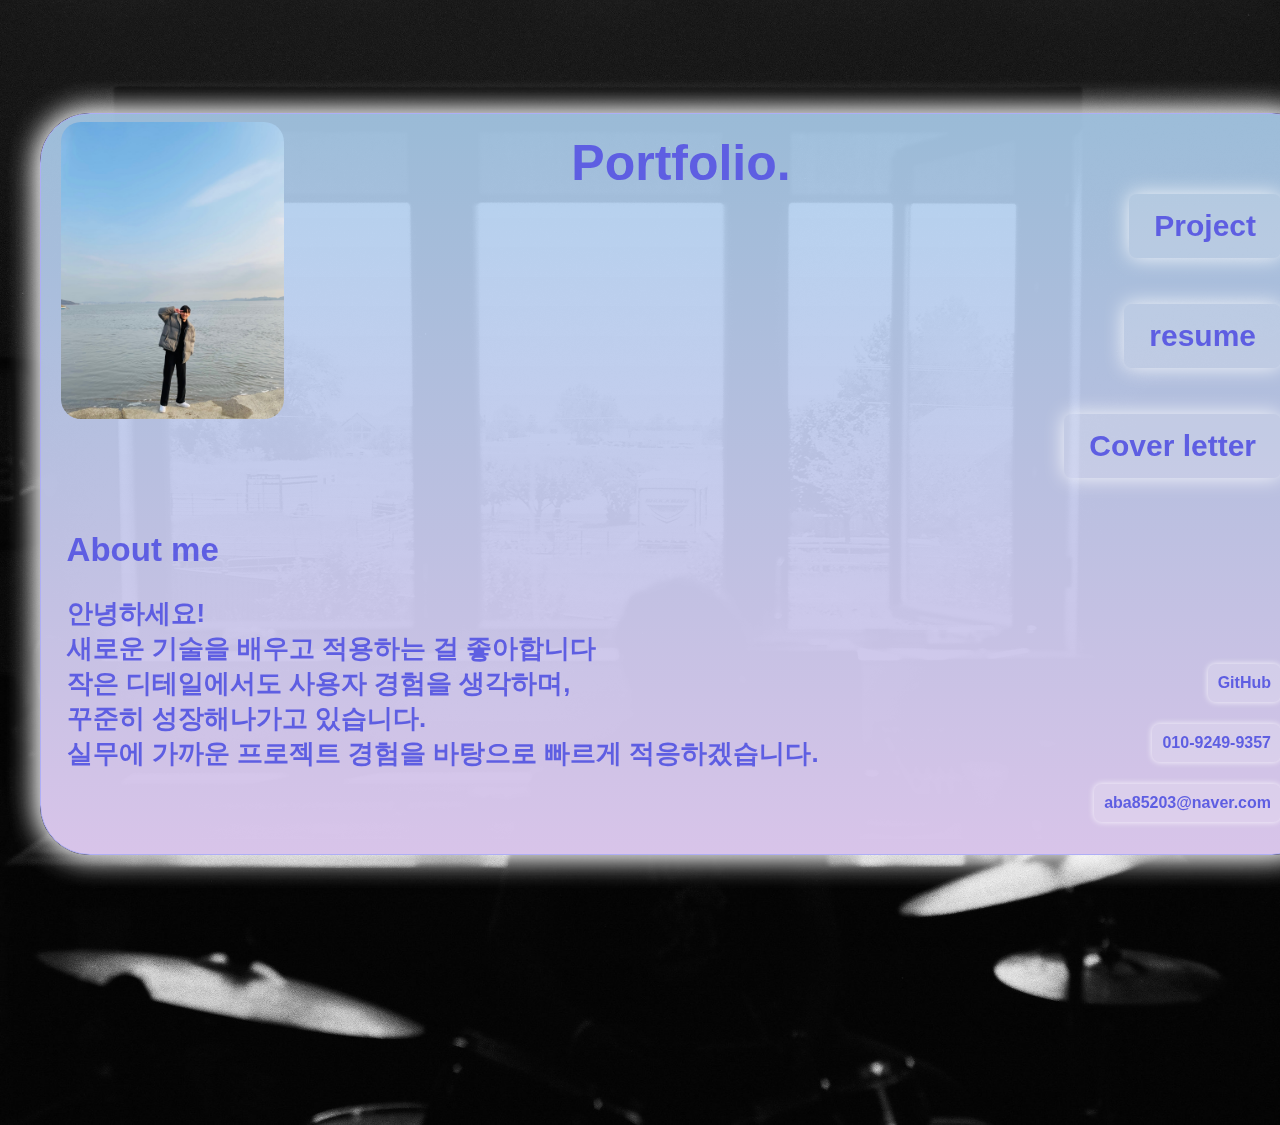
<file: card/index.html>
<!DOCTYPE html>
<html lang="ko">
<head>
  <meta charset="UTF-8" />
  <meta name="viewport" content="width=device-width, initial-scale=1.0"/>
  <title>이재준의 포트폴리오</title>
  <link rel="stylesheet" href="style.css" />
</head>
<body>
  <div class="background">
    <div class="card-container">
      <div class="card" id="flipCard">
        <div class="card-face front">
  <div class="content">
  <header>
    <div class="box shadow">
        <p>Portfolio.</p>
            <div class="About">
              <h2>About me</h2>
              <h3>안녕하세요! <br>
                새로운 기술을 배우고 적용하는 걸 좋아합니다<br>
                작은 디테일에서도 사용자 경험을 생각하며, <br>
                꾸준히 성장해나가고 있습니다.<br>
                실무에 가까운 프로젝트 경험을 바탕으로 빠르게 적응하겠습니다.</h3><br>
            </div>
            <div class="photo3">
              <img src="./images/내사진.jpg" width="50%">  
            </div>          
                <div class="project">
                  <a href="project0.html" onclick="flipAndGo(event, this.href)"> Project</a>
                </div>
                    <div class="contact1">
                      <a href="tel:01092499357">010-9249-9357</a>
                    </div>
                      <div class="contact2">      
                        <a href="mailto:aba85203@naver.com">aba85203@naver.com</a>
                      </div>
                    <div class="contact3">
                      <a href="https://github.com/Lee-jjun" target="_blank">GitHub </a>
                    </div>         
                <div class="resume">
                  <a href="resume.pdf" download>resume</a>
                </div>
              <div class="letter">
                <a href="resume.pdf" download>Cover letter</a>             
            </div>
            </div>   
      </header>
      
            </div>
          </div>
        </div>
      </div>
    </div>
  

  <script>
    function flipAndGo(e, url) {
      e.preventDefault();
      const card = document.getElementById('flipCard');
      card.classList.add('flipped');
      setTimeout(() => {
        window.location.href = url;
      }, 500); // flip 애니메이션 길이와 동일
    }
  </script>
    </body>
</html>
</file>
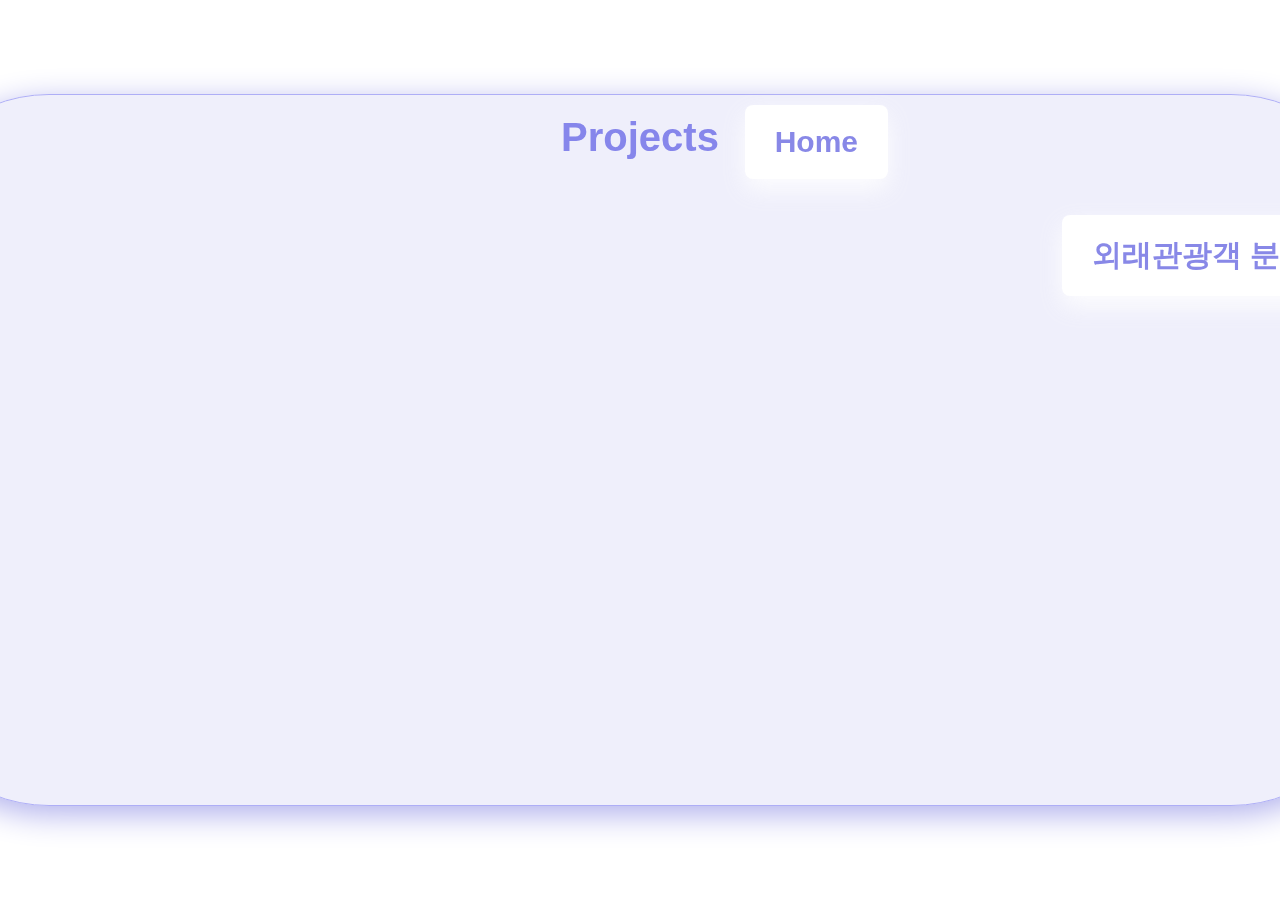
<file: portfolio/project0.html>
<!DOCTYPE html>
<html lang="ko">
<head>
    <meta charset="UTF-8">
    <meta name="viewport" content="width=device-width, initial-scale=1.0">
    <title>Document</title>
    <link rel="stylesheet" href="style0.css" />
</head>
<body>
    <header>
    <div class="box shadow">
        <p>Projects</p>
            <div class="project">     
                <a href="project1.html">외래관광객 분석</a>
            </div>
            <div class="home">
                <a href="index.html">Home</a>
            <div>
    </div>
</body>
</html>
</file>
<file: card/style.css>
a {
  color: rgb(94, 94, 226);
  text-decoration: none;
  display: inline-block;
  transition: transform 0.3s ease;
  
}


.project a {
  position: absolute;     /* 상단 우측 고정을 위해 */
  top: 80px;
  right: 40px;    
  background-color: rgba(255, 255, 255, 0.2);  /* 파란색 배경 */
  padding: 15px 25px;
  border-radius: 8px;
  box-shadow:0 0px 20px rgba(255, 255, 255, 0.89);
  font-size: 30px;
  font-weight: bold;
  transition: all 1.3s ease;
  display: inline-block;
}

.resume a {
 position: absolute;     /* 상단 우측 고정을 위해 */
 top: 190px;
 right: 40px;    
 background-color: rgba(255, 255, 255, 0.2);  /* 파란색 배경 */
 padding: 15px 25px;
 border-radius: 8px;
 box-shadow:0 0px 20px rgba(255, 255, 255, 0.89);
 font-size: 30px;
 font-weight: bold;
 transition: all 1.3s ease;
}

.letter a {
 position: absolute;     /* 상단 우측 고정을 위해 */
 top: 300px;
 right: 40px;    
 background-color: rgba(255, 255, 255, 0.2);  /* 파란색 배경 */
 padding: 15px 25px;
 border-radius: 8px;
 box-shadow:0 0px 20px rgba(255, 255, 255, 0.89);
 font-size: 30px;
 font-weight: bold;
 transition: all 1.3s ease;
}

.shadow { 
    box-shadow: 0px 0px 30px rgba(255, 255, 255, 0.89),
                0 0px 30px rgba(255, 255, 255, 0.89);
    border-radius: 50px;

  
   
}

body {
     margin: 0;
     height: 125vh;
     display: flex;
     justify-content: center;
     align-items: center;
     background: #1f1f1f; /* 뒷배경 */
     font-family: sans-serif;
     transition: opacity 0.7s ease, filter 0.7s ease;
     opacity: 1;
     filter: blur(0px);
     overflow: hidden;
     background: url('./images/뒷배경이미지3.jpg') no-repeat center center/cover;
 }


.card-container {
      perspective: 1000px; /* 3D 효과 */
    }

    .card {
      
      width: 1200px;
      height: 700px;
      transform-style: preserve-3d;
      transition: transform 1.5s; /* 애니메이션 시간 */  
    }

    .card.flipped {
      transform: rotateY(180deg); /* 카드 뒤집기 */
    }
    .back {
      background-color: #333;
      color: #fff;
      display: flex;
      justify-content: center;
      align-items: center;
      transform: rotateY(180deg); /* 뒷면을 처음에는 보이지 않게 */
    }

    .next-preview h2 {
      font-size: 20px;
      font-weight: bold;
    }



    
 .background {
   position: fixed;
   height: 100vh;
   z-index: -1;
   

 }
 
 .content {
   position: relative;
   z-index: 1;
   opacity: 1;
 }
 
.fade-out-blur {
    opacity: 1;
    filter: blur(3px);
}

.box {
    width: 1240px;
    border-style: none;  
    height: 700px;    
    margin: 0px;
    padding: 20px;
    border:1px solid rgb(174, 174, 246);
    background-color:rgb(174, 174, 236, 0.2);
    backdrop-filter: blur(10px); 
    -webkit-backdrop-filter: blur(16px);
    background: linear-gradient(to bottom,
     rgba(171, 207, 238, 0.9), rgba(216, 196, 233, 19));
      
  }

 .box p {
    text-align: center;
   color: rgb(94, 94, 226);
   font-size: 50px;
    font-weight: bold;
    margin: 0 auto;
 }
 .contact1 a {
  position: absolute;
  top: 610px;
  right: 40px;    
  background-color: rgba(255, 255, 255, 0.2); 
  padding: 10px 10px;
  border-radius: 8px;
  box-shadow:0 0px 6px rgba(255, 255, 255, 0.89);
  font-size: 16px;
  font-weight: bold;
  transition: all 1.3s ease;
 }
 .contact2 a {
  position: absolute;
  top: 670px;
  right: 40px;    
  background-color: rgba(255, 255, 255, 0.2); 
  padding: 10px 10px;
  border-radius: 8px;
  box-shadow:0 0px 6px rgba(255, 255, 255, 0.89);
  font-size: 16px;
  font-weight: bold;
  transition: all 1.3s ease;
 }
 .contact3 a {
  position: absolute;
  top: 550px;
  right: 40px;    
  background-color: rgba(255, 255, 255, 0.2); 
  padding: 10px 10px;
  border-radius: 8px;
  box-shadow:0 0px 6px rgba(255, 255, 255, 0.89);
  font-size: 16px;
  font-weight: bold;
  transition: all 1.3s ease;
 }


 .About {
  position: absolute;
  text-align:justify;
  color: rgb(94, 94, 226);
  font-size: 22px;
  font-weight: bold;
  margin: 0px;
  left: 2%;
  top: 390px;
  
 }

.photo3 img {
  position: relative;
  top: -70px;
  width: 18%;
  height: 35%;
  object-fit: cover;
  border-radius: 20px;
}

.glass-button {
  background: rgba(255, 255, 255, 0.1);            /* 반투명 배경 */
  border: 1px solid rgba(255, 255, 255, 0.3);      /* 옅은 흰 테두리 */
  backdrop-filter: blur(10px);                    /* 블러 효과 */
  -webkit-backdrop-filter: blur(10px);            /* 사파리 지원 */
  border-radius: 12px;
  padding: 12px 24px;
  color: #8a7ce3;                                  /* 버튼 텍스트 색 (지금과 유사) */
  font-weight: bold;
  font-size: 18px;
  box-shadow: 0 4px 20px rgba(255, 255, 255, 0.3); /* 부드러운 빛 그림자 */
  cursor: pointer;
  transition: all 0.3s ease;
}

 .project :hover {
  background-color: rgba(255, 255, 255, 0.2);
  color: rgb(136, 136, 231);
  transform: scale(1.1);
  box-shadow: 0 10px 23px rgba(255, 255, 255, 0.89); 
 }

 .resume :hover {
  background-color: rgba(255, 255, 255, 0.2);
  color: rgb(136, 136, 231);
  transform: scale(1.1);
  box-shadow: 0 10px 23px rgba(255, 255, 255, 0.89);

 }
 .letter :hover {
  background-color: rgba(255, 255, 255, 0.2);
  color: rgb(136, 136, 231);
  transform: scale(1.1);
  box-shadow: 0 10px 23px rgba(255, 255, 255, 0.89);
  
 }
 .contact1 :hover {
  background-color: rgba(255, 255, 255, 0.2);
  color: rgb(136, 136, 231);
  transform: scale(1.1);
  box-shadow: 0 10px 23px rgba(255, 255, 255, 0.89);
  
 }
 .contact2 :hover {
  background-color: rgba(255, 255, 255, 0.2);
  color: rgb(136, 136, 231);
  transform: scale(1.1);
  box-shadow: 0 10px 23px rgba(255, 255, 255, 0.89);
  
 }
 .contact3 :hover {
  background-color: rgba(255, 255, 255, 0.2);
  color: rgb(136, 136, 231);
  transform: scale(1.1);
  box-shadow: 0 10px 23px rgba(255, 255, 255, 0.89);
 }
</file>
<file: portfolio/style0.css>
.box p {
    text-align: center;
   color: rgb(134, 134, 235);
   font-size: 40px;
    font-weight: bold;
    margin: 0 auto;
 }
 body {
     margin: 0;
     height: 100vh;
     display: flex;
     justify-content: center;
     align-items: center;
     background: white; /* 뒷배경 */
     font-family: sans-serif;
}
.box {
    width: 1440px;
    border-style: none;  
    height: 670px;    
    margin: 20px;
    padding: 20px;
    border:1px solid rgb(174, 174, 246);
    background-color:rgb(174, 174, 236, 0.2);
    backdrop-filter: blur(10px); 
    -webkit-backdrop-filter: blur(10px);   
  }
  .shadow { 
    box-shadow: 0px 8px 32px rgb(174, 174, 236);
    border-radius: 150px;
}

a {
  color: rgb(136, 136, 231);
  text-decoration: none;
}
.project {
  position: absolute;     /* 상단 우측 고정을 위해 */
  top: 120px;
  right: 40px;    
  background-color: white;  /* 파란색 배경 */
  padding: 20px 30px;
  border-radius: 8px;
  box-shadow:0 10px 23px rgba(255, 255, 255, 0.89);
  font-size: 30px;
  font-weight: bold;
}

.home {
  position: absolute;     /* 상단 우측 고정을 위해 */
  top: 10px;
  right: 492px;    
  background-color: white;  /* 파란색 배경 */
  padding: 20px 30px;
  border-radius: 8px;
  box-shadow:0 10px 23px rgba(255, 255, 255, 0.89);
  font-size: 30px;
  font-weight: bold;
}
</file>
